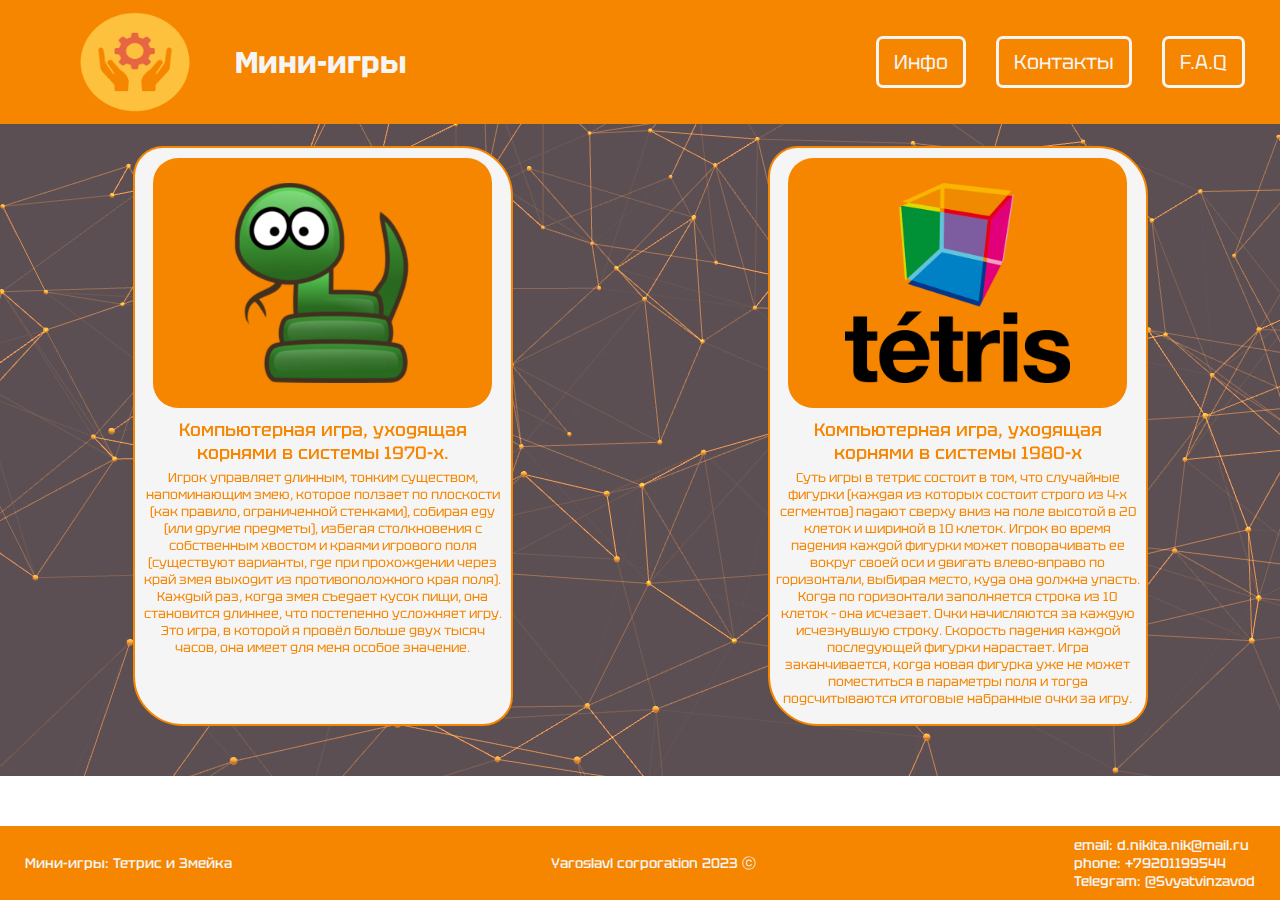
<file: index.html>
<!DOCTYPE html>
<html lang="en">
<head>
    <meta charset="UTF-8">
    <title>Мини-игры</title>
    <link rel="stylesheet" href="styles/style.css">
</head>
<body id="body">
<header class="header">
    <div class="logo">
        <img src="/images/logo-image.png" alt="" class="logo-image">
        <p class="company_name">Мини-игры</p>
    </div>
    <nav class="nav">
        <ul>
            <li><a class="menu__link" href="#">Инфо</a></li>
            <li><a class="menu__link" href="#footer">Контакты</a></li>
            <li><a class="menu__link" href="#">F.A.Q</a></li>
        </ul>
    </nav>
</header>
<main class="main">
    <div class="container_items">
        <div class="images_window">
            <div class="content_card">
                <div class="img-container">
                    <img src="/images/snake-game.png" alt="">
                    <div class="btn_container"><a class="button" href="pages/snake.html">Играть</a></div>
                </div>
                <h2 class="content_article">Компьютерная игра, уходящая корнями в системы 1970-х.</h2>
                <p class="content_text">Игрок управляет длинным, тонким существом, напоминающим змею, которое ползает по плоскости (как правило, ограниченной стенками), собирая еду (или другие предметы), избегая столкновения с собственным хвостом и краями игрового поля (существуют варианты, где при прохождении через край змея выходит из противоположного края поля). Каждый раз, когда змея съедает кусок пищи, она становится длиннее, что постепенно усложняет игру. Это игра, в которой я провёл больше двух тысяч часов, она имеет для меня особое значение.</p>
            </div>
            <div class="content_card">
                <div class="img-container">
                    <img src="/images/tetris-game.png" alt="">
                    <div class="btn_container"><a class="button" href="pages/tetris.html">Играть</a></div>
                </div>
                <h2 class="content_article">Компьютерная игра, уходящая корнями в системы 1980-х </h2>
                <p class="content_text">Суть игры в тетрис состоит в том, что случайные фигурки (каждая из которых состоит строго из 4-х сегментов) падают сверху вниз на поле высотой в 20 клеток и шириной в 10 клеток. Игрок во время падения каждой фигурки может поворачивать ее вокруг своей оси и двигать влево-вправо по горизонтали, выбирая место, куда она должна упасть. Когда по горизонтали заполняется строка из 10 клеток – она исчезает. Очки начисляются за каждую исчезнувшую строку. Скорость падения каждой последующей фигурки нарастает. Игра заканчивается, когда новая фигурка уже не может поместиться в параметры поля и тогда подсчитываются итоговые набранные очки за игру.</p>
            </div>
        </div>
    </div>
</main>
<footer class="footer" id="footer">
    <div class="footer_right">
        <p>Мини-игры: Тетрис и Змейка</p>
    </div>
    <div class="footer_left">
        <p class="contacts">email: d.nikita.nik@mail.ru</p>
        <p class="contacts">phone: +79201199544</p>
        <p class="contacts">Telegram: @Svyatvinzavod</p>
    </div>
    <div class="footer_bottom">
        <p>Yaroslavl corporation 2023 ⓒ</p>
    </div>
</footer>
<script src="/scripts/cdnjs.cloudflare.com_ajax_libs_three.js_r134_three.min.js"></script>
<script src="/scripts/cdn.jsdelivr.net_npm_vanta@0.5.24_dist_vanta.net.min.js"></script>
<script src="/scripts/app.js"></script>
</body>
</html>
</file>
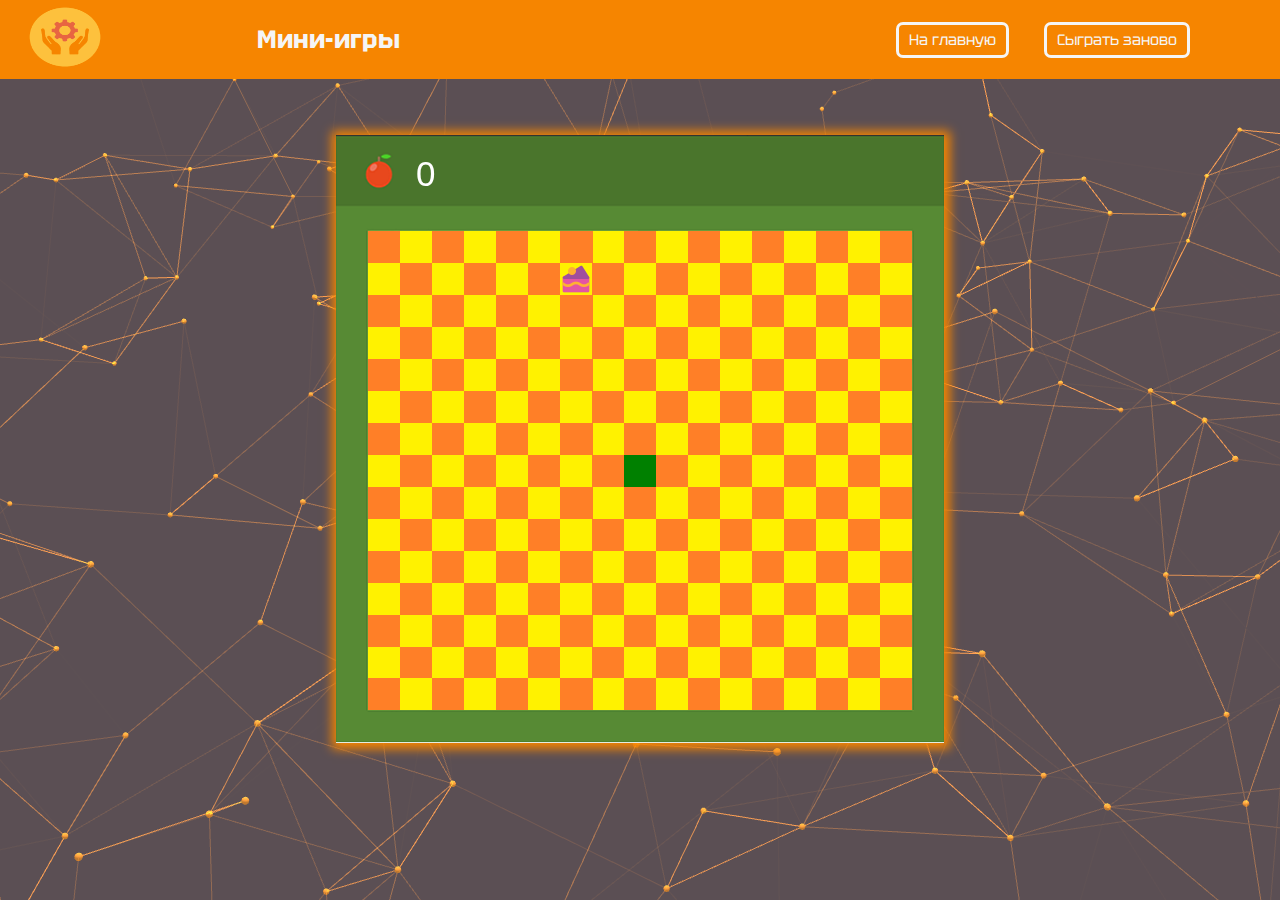
<file: pages/snake.html>
<!DOCTYPE html>
<html lang="en">
<head>
    <meta charset="UTF-8">
    <title>Мини-игры</title>
    <link rel="stylesheet" href="../styles/stylesnake.css">
</head>
<body id="body">
<header class="header">
    <div class="logo">
        <img src="/images/logo-image.png" alt="" class="logo-image">
    </div>
    <div class="company_name">
        <p class="company_name">Мини-игры</p>
    </div>
    <div class="nav">
        <a class="menu__link" href="../index.html">На главную</a>
        <a class="menu__link" href="#" onclick="start()" >Сыграть заново</a>
    </div>
</header>
<main class="main">
    <canvas id="game" width="608px" height="608px"></canvas>
</main>
<div class="modal">
    <p class="modal__text">Ничего страшного! В следующий раз повезёт. <br> Ты набрал: </p>
    <a class="modal__btn">Закрыть</a>
</div>
<script src="/scripts/cdnjs.cloudflare.com_ajax_libs_three.js_r134_three.min.js"></script>
<script src="/scripts/cdn.jsdelivr.net_npm_vanta@0.5.24_dist_vanta.net.min.js"></script>
<script src="/scripts/app.js"></script>
<script src="/scripts/snakeapp.js"></script>
</body>
</html>
</file>
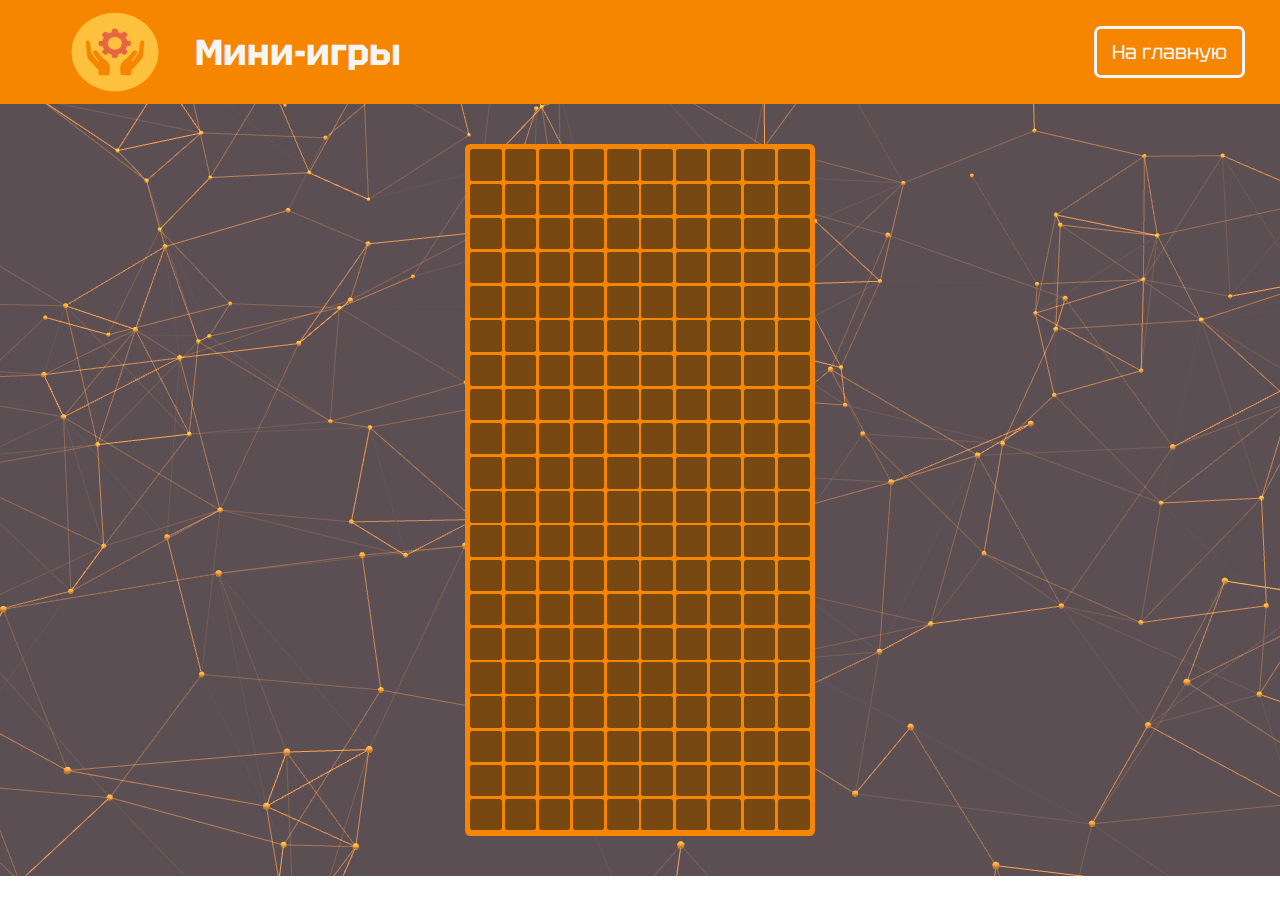
<file: pages/tetris.html>
<!DOCTYPE html>
<html lang="en">
<head>
    <meta charset="UTF-8">
    <title>Мини-игры</title>
    <link rel="stylesheet" href="./../styles/tetris.css">
    <script src="./../scripts/tetris/scriptTetris.js" type="module"></script>
</head>
<body>
<header class="header">
    <div class="logo">
        <img src="/images/logo-image.png" alt="" class="logo-image">
        <p class="company_name">Мини-игры</p>
    </div>
    <nav class="nav">
        <ul>
            <li><a class="menu__link" href="../index.html">На главную</a></li>
        </ul>
    </nav>
</header>
<main>
    <div class="grid">
        <div></div>
        <div></div>
        <div></div>
        <div></div>
        <div></div>
        <div></div>
        <div></div>
        <div></div>
        <div></div>
        <div></div>
        <div></div>
        <div></div>
        <div></div>
        <div></div>
        <div></div>
        <div></div>
        <div></div>
        <div></div>
        <div></div>
        <div></div>
        <div></div>
        <div></div>
        <div></div>
        <div></div>
        <div></div>
        <div></div>
        <div></div>
        <div></div>
        <div></div>
        <div></div>
        <div></div>
        <div></div>
        <div></div>
        <div></div>
        <div></div>
        <div></div>
        <div></div>
        <div></div>
        <div></div>
        <div></div>
        <div></div>
        <div></div>
        <div></div>
        <div></div>
        <div></div>
        <div></div>
        <div></div>
        <div></div>
        <div></div>
        <div></div>
        <div></div>
        <div></div>
        <div></div>
        <div></div>
        <div></div>
        <div></div>
        <div></div>
        <div></div>
        <div></div>
        <div></div>
        <div></div>
        <div></div>
        <div></div>
        <div></div>
        <div></div>
        <div></div>
        <div></div>
        <div></div>
        <div></div>
        <div></div>
        <div></div>
        <div></div>
        <div></div>
        <div></div>
        <div></div>
        <div></div>
        <div></div>
        <div></div>
        <div></div>
        <div></div>
        <div></div>
        <div></div>
        <div></div>
        <div></div>
        <div></div>
        <div></div>
        <div></div>
        <div></div>
        <div></div>
        <div></div>
        <div></div>
        <div></div>
        <div></div>
        <div></div>
        <div></div>
        <div></div>
        <div></div>
        <div></div>
        <div></div>
        <div></div>
        <div></div>
        <div></div>
        <div></div>
        <div></div>
        <div></div>
        <div></div>
        <div></div>
        <div></div>
        <div></div>
        <div></div>
        <div></div>
        <div></div>
        <div></div>
        <div></div>
        <div></div>
        <div></div>
        <div></div>
        <div></div>
        <div></div>
        <div></div>
        <div></div>
        <div></div>
        <div></div>
        <div></div>
        <div></div>
        <div></div>
        <div></div>
        <div></div>
        <div></div>
        <div></div>
        <div></div>
        <div></div>
        <div></div>
        <div></div>
        <div></div>
        <div></div>
        <div></div>
        <div></div>
        <div></div>
        <div></div>
        <div></div>
        <div></div>
        <div></div>
        <div></div>
        <div></div>
        <div></div>
        <div></div>
        <div></div>
        <div></div>
        <div></div>
        <div></div>
        <div></div>
        <div></div>
        <div></div>
        <div></div>
        <div></div>
        <div></div>
        <div></div>
        <div></div>
        <div></div>
        <div></div>
        <div></div>
        <div></div>
        <div></div>
        <div></div>
        <div></div>
        <div></div>
        <div></div>
        <div></div>
        <div></div>
        <div></div>
        <div></div>
        <div></div>
        <div></div>
        <div></div>
        <div></div>
        <div></div>
        <div></div>
        <div></div>
        <div></div>
        <div></div>
        <div></div>
        <div></div>
        <div></div>
        <div></div>
        <div></div>
        <div></div>
        <div></div>
        <div></div>
        <div></div>
        <div></div>
        <div></div>
        <div></div>
        <div></div>
        <div></div>
        <div></div>
        <div></div>
        <div></div>
        <div></div>
        <div></div>
    </div>
</main>
<script src="/scripts/cdnjs.cloudflare.com_ajax_libs_three.js_r134_three.min.js"></script>
<script src="/scripts/cdn.jsdelivr.net_npm_vanta@0.5.24_dist_vanta.net.min.js"></script>
<script src="/scripts/app.js"></script>
</body>
</html>
</file>
<file: styles/style.css>
@import url('https://fonts.googleapis.com/css2?family=Belanosima:wght@400;600;700&family=Caprasimo&family=Exo+2:wght@300&family=Tektur:wght@400;500;600;700;800;900&display=swap');


*{
    padding: 0;
    margin: 0;
    box-sizing: border-box;
}
body,html{
    font-family: 'Tektur', cursive,sans-serif;
    min-height:100vh;
    display: flex;
    flex-direction: column;
}
.header{
    width: 100%;
    display: flex;
    flex-direction: row;
    justify-content: space-between;
    align-items: center;
    background-color:#f68500;
    padding:5px 35px;
}
.logo{
    display: flex;
    align-items: center;
}
.logo-image{
    width: 200px;
    height: 100px;
    margin-top: 7px;
    margin-bottom: 7px ;
}
.logo-image img{
    width: 100%;
    height: 100%;
}
.company_name{
    font-size: 30px;
    color: whitesmoke;
    font-weight: 700;
}
.nav ul{
    display: flex;
    list-style: none;
    gap: 30px;
}
.nav ul li{
    transition: transform .5s ease;
}
.nav ul li:hover{
    transform: scale(1.08);
}
.menu__link{
    font-size:20px;
    text-decoration: none;
    color: whitesmoke;
    border: whitesmoke 3px solid;
    padding: 10px 15px 10px 15px;
    border-radius:7px;
    transition: all .5s ease;
}
.menu__link:hover{
    color:#f68500;
    background:whitesmoke;
    height: 50px;
}

.img-container{
    background: #f68500;
    width: 90%;
    border-radius: 25px;
    height: 250px;
    margin: 10px 10px;
    display: flex;
    justify-content: center;
    align-items: center;
    position: relative;
}
.img-container img{
    width: auto;
    height: 80%;
    object-fit: cover;
}
.container_items{
    padding: 5px;
}
.images_window{
    display: grid;
    grid-template-columns: repeat(2,1fr);
    justify-items: center;
    width: 100%;
}
.content_article{
    font-size: 18px;
    padding: 0 10px 5px 10px;
    font-weight: 500;
    text-align: center;
}
.content_text{
    font-size: 13px;
    color: #f68500;
    text-align: center;
    padding:0 6px;
}
.content_text{
    margin-bottom: 5px;
}
.content_card{
    width: 380px;
    height: 580px;
    color: #f68500;
    display: flex;
    flex-direction: column;
    align-items: center;
    background: whitesmoke;
    border: #f68500 2px solid;
    border-radius: 30px 50px 30px 50px;
}
.btn_container{
    position: absolute;
    width: 100%;
    height: 100%;
    display: flex;
    align-items: center;
    justify-content: center;
}
.button{
    text-decoration: none;
    color: white;
    font-size: 35px;
    font-weight: 700;
    opacity: 0;
    padding:105px 113px;
    transition: opacity .5s ease;
}
.button:hover {
    opacity:1;
}

.main{
    margin-top: 17px;
    flex: 1 1 auto;
}
.footer{
    display: flex;
    flex-direction: row;
    justify-content: space-between;
    background: #f68500;
    align-items: center;
    color: whitesmoke;
    font-size: 14px;
    font-weight: 500;
}
.footer_left{
    order: 2;
}
.footer_bottom{
    align-self: center;
}
.footer_left{
    margin-right: 25px;
    margin-bottom: 10px;
    margin-top:10px;
}
.footer_right{
    margin-left: 25px;
}
</file>
<file: styles/stylesnake.css>
@import url('https://fonts.googleapis.com/css2?family=Belanosima:wght@400;600;700&family=Caprasimo&family=Exo+2:wght@300&family=Tektur:wght@400;500;600;700;800;900&display=swap');

*{
    padding: 0;
    margin: 0;
    box-sizing: border-box;
}
body{
    font-family: 'Tektur', cursive,sans-serif;
    min-height: 100vh;
}
.header{
    width: 100%;
    display: flex;
    flex-direction: row;
    justify-content: space-between;
    align-items: center;
    background-color:#f68500;
    margin-bottom: 5px;
}
.logo-image{
    width: 130px;
    height: 60px;
    margin-top: 7px;
    margin-bottom: 7px ;
}
.company_name{
    font-size: 25px;
    color: whitesmoke;
    flex-basis: 40%;
    font-weight: 700;
}
.nav{
    width: 30%;
    display: flex;
    align-items: center;
    justify-content: flex-start;
}
.menu__link{
    font-size:15px;
    text-decoration: none;
    color: whitesmoke;
    border: whitesmoke 3px solid;
    margin-right: 35px;
    padding: 5px 10px 5px 10px;
    border-radius:7px;
    white-space:nowrap;
}
.menu__link:hover{
    color:#f68500;
    background:whitesmoke;
    height: 38px;
}
#game{
    display: block;
    margin: 11px auto;
    box-shadow: #f68500 1px 1px 10px 5px;
}
.main{
    padding-top:40px;
}
.modal{
    z-index: 50;
    height: 290px;
    width: 500px;
    background: #f68500;
    color:whitesmoke;
    position: absolute;
    top: 30%;
    left: 35%;
    box-shadow: rgba(0,0,0,.5) 0 0 0 1000px;
    padding: 30px 40px;
    font-size: 30px;
    text-align: center;
    border-radius:20px ;
    display: none;
}
.modal__btn{
    display: inline-block;
    margin-top: 40px;
    padding: 10px 20px;
    background: #f68500;
    border: whitesmoke 3px solid;
    border-radius: 10px;
}
.modal__btn:hover{
    color:#f68500;
    background:whitesmoke;
    transform: scale(1.15);
}
.modal.active{
    display: block;
}


@media screen and (max-width: 826px) {
    .nav{
        flex-wrap: wrap;
    }
    .menu__link{
        margin:10px 10px;
    }
    .company_name{
        margin-right: 10px;
    }
}
</file>
<file: styles/tetris.css>
@import url('https://fonts.googleapis.com/css2?family=Belanosima:wght@400;600;700&family=Caprasimo&family=Exo+2:wght@300&family=Tektur:wght@400;500;600;700;800;900&display=swap');
*{
    padding: 0;
    margin: 0;
    box-sizing: border-box;
}
body,html{
    font-family: 'Tektur', cursive,sans-serif;
    display: flex;
    flex-direction: column;
}
.header{
    width: 100%;
    display: flex;
    flex-direction: row;
    justify-content: space-between;
    align-items: center;
    background-color:#f68500;
    padding:5px 35px;
}
.logo{
    display: flex;
    align-items: center;
}
.logo-image{
    width: 160px;
    height: 80px;
    margin-top: 7px;
    margin-bottom: 7px ;
}
.logo-image img{
    width: 100%;
    height: 100%;
}
.company_name{
    font-size: 36px;
    color: whitesmoke;
    font-weight: 700;
}
.nav ul{
    display: flex;
    list-style: none;
    gap: 30px;
}
.nav ul li{
    transition: transform .5s ease;
}
.nav ul li:hover{
    transform: scale(1.08);
}
.menu__link{
    font-size:20px;
    text-decoration: none;
    color: whitesmoke;
    border: whitesmoke 3px solid;
    padding: 10px 15px 10px 15px;
    border-radius:7px;
    transition: all .5s ease;
}
.menu__link:hover{
    color:#f68500;
    background:whitesmoke;
    height: 50px;
}
main{
    padding: 40px 0;
    display: flex;
    justify-content: center;
    align-items: center;
    user-select: none;
}
.grid{
    display: grid;
    grid-template-columns: repeat(10,auto);
    grid-template-rows: repeat(20,auto);
    padding: 0.6vh;
    gap: 0.3vh;
    border-radius: 0.6vh;
    background-color: #f68500;
}
.grid>div{
    --cell-size:min(3.5vh,6.5vw);
    height: var(--cell-size);
    width: var(--cell-size);
    border-radius: 0.3vh;
    background-color: #774812;
}
.grid>div.I{
    background-color: #6be1ec;
}
.grid>div.J{
    background-color: #5eb0f3;
}
.grid>div.L{
    background-color: #f2c35b;
}
.grid>div.O{
    background-color: #f7e562;
}
.grid>div.S{
    background-color: #7be17b;
}
.grid>div.Z{
    background-color: #de5c6b;
}
.grid>div.T{
    background-color: #b276f3;
}
.grid>div.I,
.grid>div.J,
.grid>div.L,
.grid>div.O,
.grid>div.S,
.grid>div.Z,
.grid>div.T{
    box-shadow: inset 2px 2px 2px rgba(255,255,255,0.2),
    inset -2px -2px 2px rgba(1,8,89,0.2);
}
</file>
